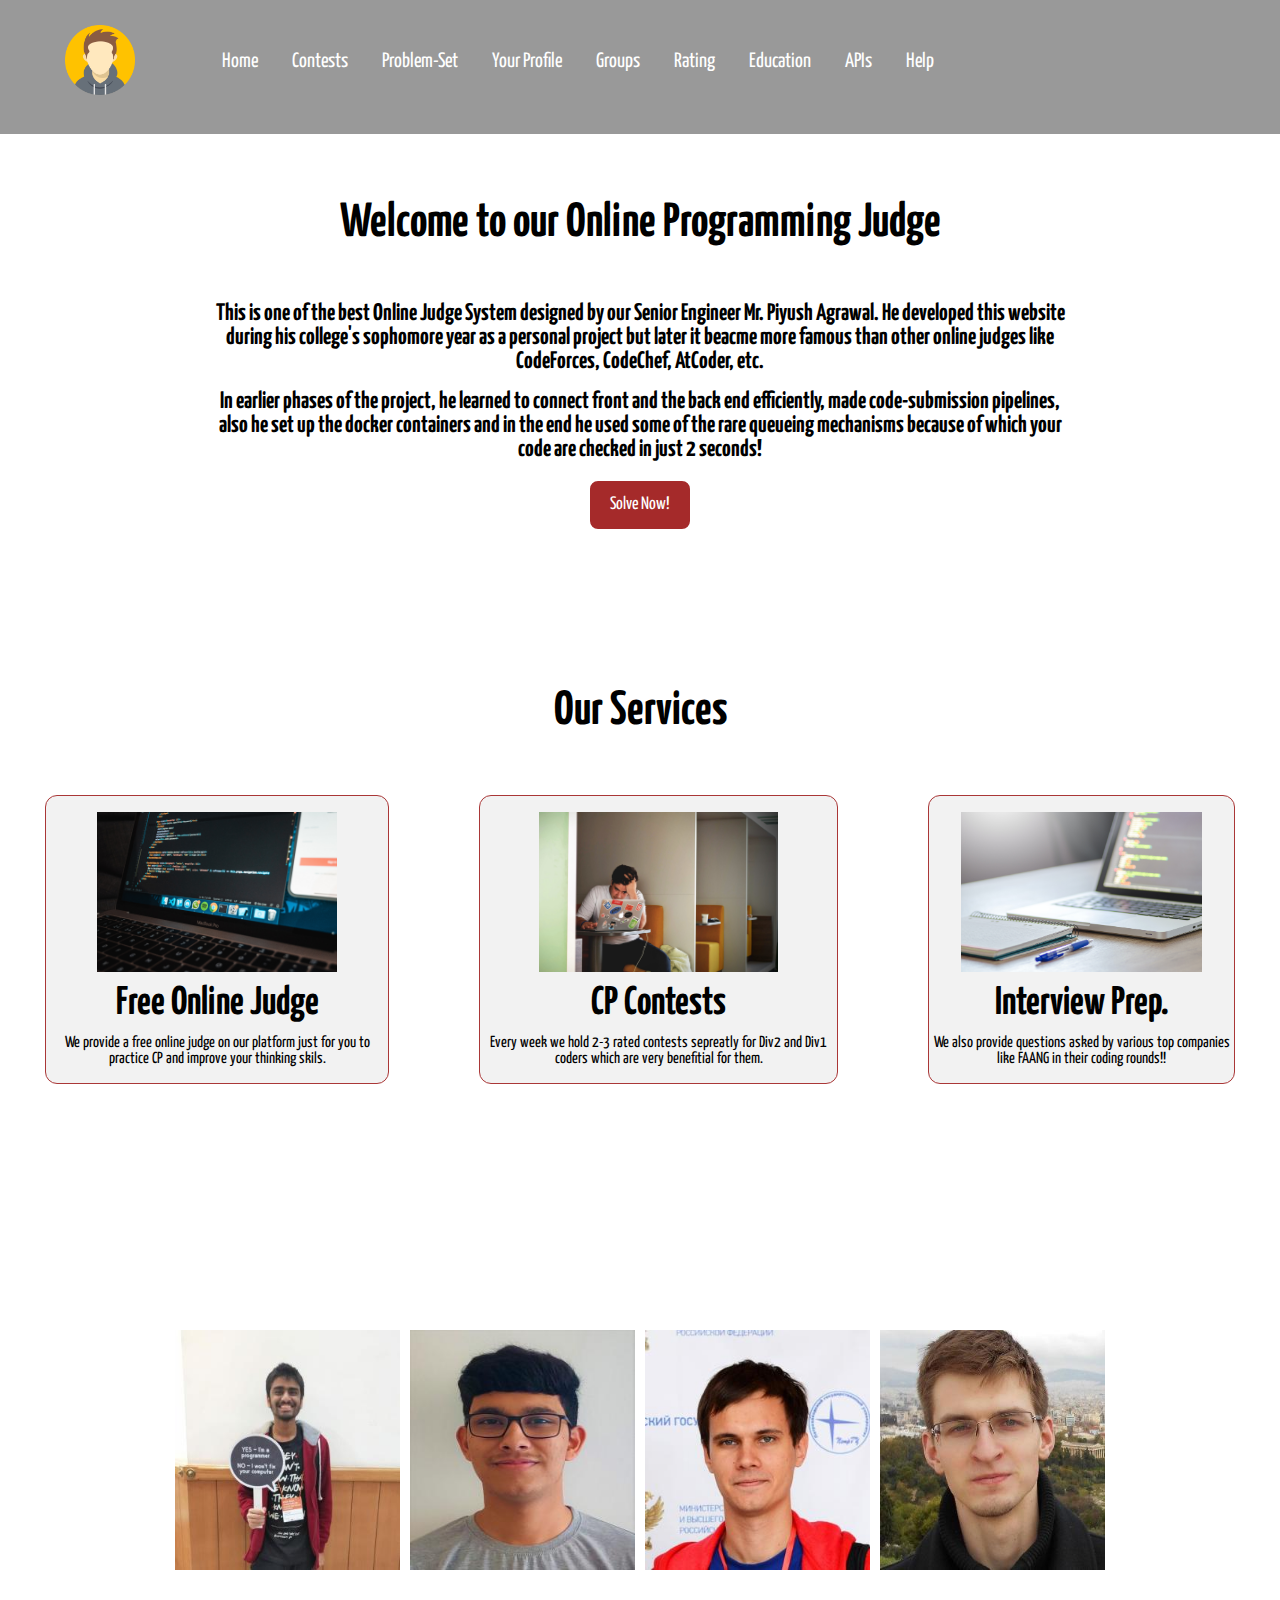
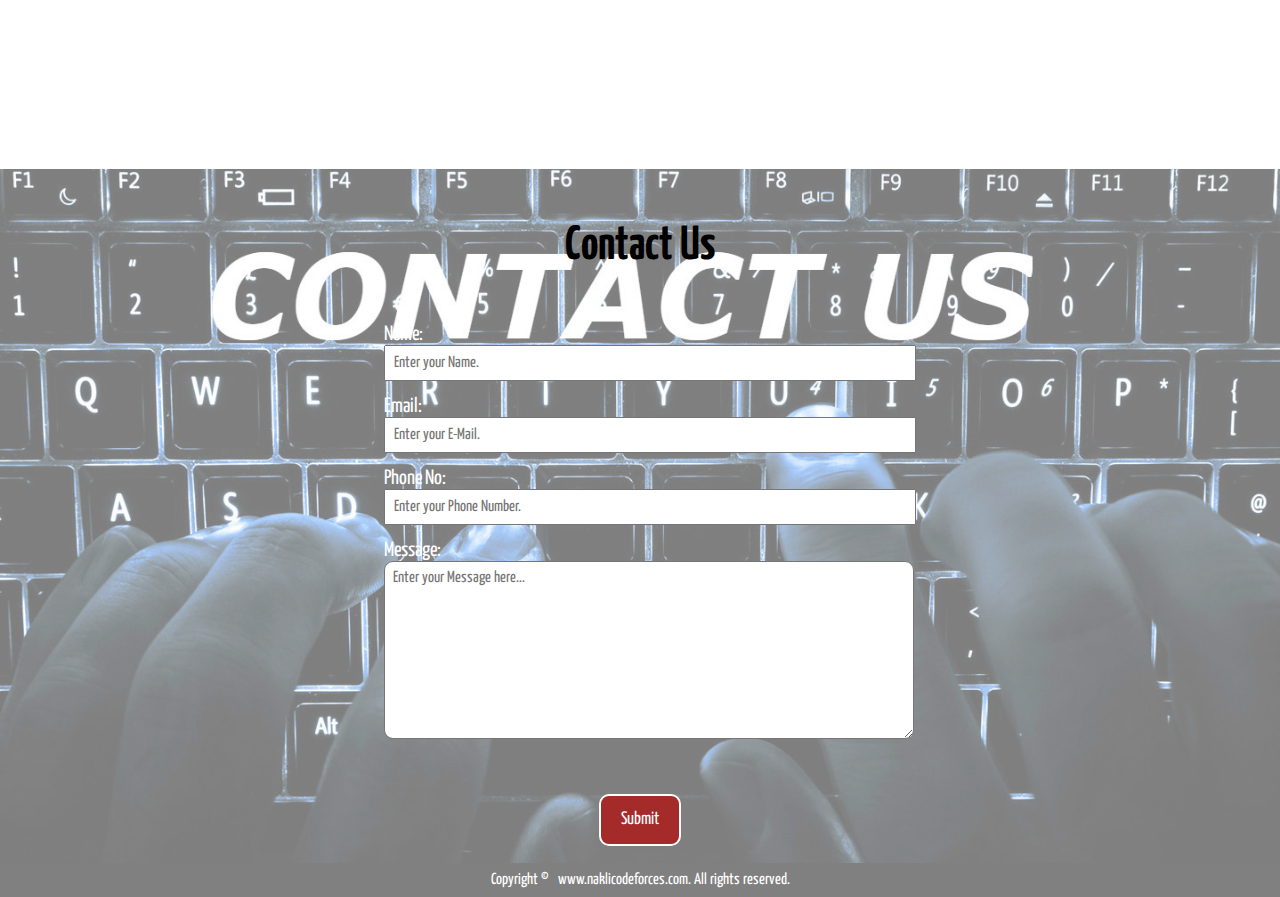
<file: index.html>
<!DOCTYPE html>
<html lang="en">
<head>
    <meta charset="UTF-8">
    <meta http-equiv="X-UA-Compatible" content="IE=edge">
    <meta name="viewport" content="width=device-width, initial-scale=1.0">
    <title>Nakli Codeforces.com</title>
    <link rel="stylesheet" type="text/css" href="css.css">
    <link rel="preconnect" href="https://fonts.googleapis.com">
    <link rel="preconnect" href="https://fonts.gstatic.com" crossorigin>
    <link href="https://fonts.googleapis.com/css2?family=Yanone+Kaffeesatz:wght@500&display=swap" rel="stylesheet">
    <style>
        /* CSS Reset */
*{
    margin: 0;
    padding: 0;
    font-family: 'Yanone Kaffeesatz', sans-serif;
}

/* CSS Variables */
:root{
    --navbar-height: 59px;
}
#navbar{
    position: relative;
    display: flex;
    align-items: center;
}
/* Navigation Bar: Logo and Image */
#logo{
    margin: 13px 45px;
}
#logo img{
    height: 70px;
    width: 70px;
    margin: 12px 20px;
    cursor: pointer;
}

/* Navbar list */
#navbar ul{
    display: flex;
    padding: 5px;
}
/* background ke liye pseudo-selectors hi use kara karo */
#navbar::before{
    content: "";
    background-color: black;
    padding: 5px;
    position: absolute;
    top: 0;
    left: 0;
    height: 100%;
    width: 100%;
    z-index: -1;
    opacity: 0.4;
}
#navbar ul li{
    list-style: none;
    font-size: 1.3rem;
}
#navbar ul li a{
    color: white;
    display: block;
    /* so that we can give padding */
    padding: 5px 17px;
    border-radius: 20px;
    text-decoration: none;
    list-style: none;
    font-size: 1.3rem;
}
#navbar ul li a:hover{
   color: black;
    background-color: gold;
    font-weight: bolder;
}
#home{
    display: flex;
    flex-direction: column;
    margin: 10px;
    padding: 7px 200px;
    height: 300px;
    justify-content: center;
    align-items: center;
}
/* background ke liye pseudo-selectors hi use kara karo */
#home::before{
    content: "";
    background: url("https://images.pexels.com/photos/5558237/pexels-photo-5558237.jpeg?auto=compress&cs=tinysrgb&dpr=1&w=500") no-repeat center center/cover;
    position: absolute;
    height: 100%;
    width: 100%;
    z-index: -1;
    opacity: 0.7;
}
#home h1{
    color: black;
    text-align: center;
}
#home p{
   color: black;
    font-weight: bold;
    text-align: center;
    font-size: 1.5rem;
}
/* Services Section */
#services{
    display: flex;
    /* margin: 3px 6px; */
    padding: px;
}
#services .box{
    border: 1.5px solid rgb(170, 55, 55);
    margin: 5px 45px;
    text-align: center ;
    background-color: #f2f2f2;
    border-radius: 12px;
}
#services .box img{
    display: block;
    margin: auto;
    height: 160px;
}


/* Utility Classes */
.h-primary{
    font-size: 3rem;
    padding: 54px;
    display: flex;
    justify-content: center;
}
.h-primary-client{
    font-size: 3rem;
    padding: 54px;
    display: flex;
    justify-content: center;
    color: white;
}
.h-secondary{
    font-size: 2.5rem;
    padding: 12px;
}
.btn{
    padding: 15px 20px;
    margin: 17px;
    border: 2px solid white;
    background-color: brown;
    color: white;
    border-radius: 10px;
    cursor: pointer;
    font-size: large;
}
  .btn:hover{
    color: black;
    background-color: white;
    font-weight: bold;
    border: 3px solid red;
}
.btn1{
    padding: 15px 20px;
    margin: 17px;
    border: 2px solid white;
    background-color: brown;
    color: white;
    border-radius: 10px;
    cursor: pointer;
    font-size: large;
}
  .btn1:hover{
    color: black;
    background-color: white;
    font-weight: bold;
    border: 3px solid red;
}

.center{
    text-align: center;
}

#client-section{
    height: 344px;
}

#client-section::before{
    content: "";
    position: absolute;
    background: url("Images/bg7.jpg") no-repeat center center/cover;
    background-attachment: fixed;
    width: 100%;
    height: 100%;
    z-index: -1;
    opacity: 0.5;
}

#clients img{
    height: 240px;
    width: 225px;
}

#clients{
    display: flex;
    justify-content: center;
    align-items: center;
}

#client-item{
    margin: 5px;
}

/* Contact Section */
#contact{
    position: relative;
}

#contact::before{
    content: "";
    position: absolute;
    background: url("Images/contact1.jpg") no-repeat center center/cover;
    width: 100%;
    height: 100%;
    z-index: -1;
    opacity: 0.5;
   
}

#contact-box{
    display: flex;
    justify-content: center;
    align-items: center;
    padding-bottom: 34px;
}

#contact-box form{
    width: 40%;
}

#contact-box label{
    font-size: 1.3rem;
    color: white;
}

#contact-box input{
    width: 100%;
    padding: 0.5rem;
    font-size: 1rem;
}
#contact-box textarea{
    width: 100%;
    padding: 0.5rem ;
    border-radius: 9px;
    font-size: 1rem;
}

footer{
    background-color: gray;
    color: white;
    padding: 9px 20px;
}
    </style>
</head>
<body>
    <nav id="navbar">
        <div id="logo">
            <img src="Images/avatar.png" alt="Image not loaded" width="50px" height="50px"/>
        </div>
        <ul>
            <li class="item"><a href="#">Home</a></li>
            <li class="item"><a href="#">Contests</a></li>
            <li class="item"><a href="#">Problem-Set</a></li>
            <li class="item"><a href="#">Your Profile</a></li>
            <li class="item"><a href="#">Groups</a></li>
            <li class="item"><a href="#">Rating</a></li>
            <li class="item"><a href="#">Education</a></li>
            <li class="item"><a href="#">APIs</a></li>
            <li class="item"><a href="#">Help</a></li>
        </ul>
    </nav>
    <br>
    <section id="home">
        <br><br><br><br><br>
        <h1 class="h-primary">Welcome to our Online Programming Judge</h1>
        <p>This is one of the best Online Judge System designed by our Senior Engineer Mr. Piyush Agrawal. He developed this website during his college's sophomore year as a personal project but later it beacme more famous than other online judges like CodeForces, CodeChef, AtCoder, etc. </p>
        <br>
        <p>In earlier phases of the project, he learned to connect front and the back end efficiently, made code-submission pipelines, also he set up the docker containers and in the end he used some of the rare queueing mechanisms because of which your code are checked in just 2 seconds!</p>
        <button class="btn">Solve Now!</button>
    </section>

    <section class="services-container">
        <br><br><br>
        <br><br><br>
        <br><br><br>
        <br>
        <h1 class="h-primary">
            Our Services
        </h1>
        <div id="services">
            <div class="box">
                <br>
                <img src="Images/bg7.jpg" alt=""/>
                <h2 class="h-secondary" >Free Online Judge</h2>
                <p class="center">We provide a free online judge on our platform just for you to practice CP and improve your thinking skils.</p>
                <br>
            </div>
            <div class="box">
                <br>
                <img src="Images/bg5.jpg" alt=""/>
                <h2 class="h-secondary" >CP Contests</h2>
                <p class="center">Every week we hold 2-3 rated contests sepreatly for Div2 and Div1 coders which are very benefitial for them.</p>
                <br>
            </div>
            <div class="box">
                <br>
                <img src="Images/bg4.jpg" alt=""/>
                <h2 class="h-secondary" >Interview Prep.</h2>
                <p class="center">We also provide questions asked by various top companies like FAANG in their coding rounds!! </p>
                <br>
            </div>
        </div>
    </section>
    <br><br><br>
    <section id="client-section">
        <br><br>
        <h1 class="h-primary-client" >
            Our Clients
        </h1>
        <div id="clients">
            <div id="client-item">
                <img src="Images/client1.jpg" alt=""/>
            </div>
            <div id="client-item">
                <img src="Images/client2.jpg" alt=""/>
            </div>
            <div id="client-item">
                <img src="Images/client3.jpg" alt=""/>
            </div>
            <div id="client-item">
                <img src="Images/client4.jpg" alt=""/>
            </div>
        </div>
    </section>
    <br><br><br>
    <br><br><br>
    <br><br><br>
    <br><br><br>
    <br><br><br>
    <br><br><br>
    
    
    <section id="contact">
        <h1 class="h-primary center">Contact Us</h1>
        <div id="contact-box">
            <form action="">
                <div class="form-group">
                    <label for="name">Name: </label>
                    <input type="text" name="name" id="name" placeholder="Enter your Name.">
                </div>
                <br>
                <div class="form-group">
                    <label for="email">Email: </label>
                    <input type="text" name="email" id="email" placeholder="Enter your E-Mail.">
                </div>
                <br>
                <div class="form-group">
                    <label for="phoneno">Phone No: </label>
                    <input type="text" name="phoneno" id="phoneno" placeholder="Enter your Phone Number.">
                </div>
                <br>
                <div class="form-group">
                    <label for="name">Message: </label>
                    <textarea name="message" id="message" cols="30" rows="10" placeholder="Enter your Message here..."></textarea>
                </div>
            </form>
        </div>
        <center> <button class="btn1">Submit</button></center>
        
    </section>
    <footer>
        <div class="center">
            Copyright &copy; &nbsp; www.naklicodeforces.com. All rights reserved.
        </div>
    </footer>
</body>
</html>
</file>
<file: css.css>
/* CSS Reset */
*{
    margin: 0;
    padding: 0;
    font-family: 'Yanone Kaffeesatz', sans-serif;
}

/* CSS Variables */
:root{
    --navbar-height: 59px;
}
#navbar{
    position: relative;
    display: flex;
    align-items: center;
}
/* Navigation Bar: Logo and Image */
#logo{
    margin: 13px 45px;
}
#logo img{
    height: 70px;
    width: 70px;
    margin: 12px 20px;
    cursor: pointer;
}

/* Navbar list */
#navbar ul{
    display: flex;
    padding: 5px;
}
/* background ke liye pseudo-selectors hi use kara karo */
#navbar::before{
    content: "";
    background-color: black;
    padding: 5px;
    position: absolute;
    top: 0;
    left: 0;
    height: 100%;
    width: 100%;
    z-index: -1;
    opacity: 0.4;
}
#navbar ul li{
    list-style: none;
    font-size: 1.3rem;
}
#navbar ul li a{
    color: white;
    display: block;
    /* so that we can give padding */
    padding: 5px 17px;
    border-radius: 20px;
    text-decoration: none;
    list-style: none;
    font-size: 1.3rem;
}
#navbar ul li a:hover{
    color: silver;
    background-color: rgb(255, 225, 52);
}
#home{
    display: flex;
    flex-direction: column;
    margin: 10px;
    padding: 7px 200px;
    height: 300px;
    justify-content: center;
    align-items: center;
}
/* background ke liye pseudo-selectors hi use kara karo */
#home::before{
    content: "";
    background: url(/Projects/Mega-Projects/Project2_Fully_Responsive_Website/Images/bg8.jpg) no-repeat center center/cover;
    position: absolute;
    height: 100%;
    width: 100%;
    z-index: -1;
    opacity: 0.7;
}
#home h1{
    color: white;
    text-align: center;
}
#home p{
    color: white;
    text-align: center;
    font-size: 1.5rem;
}
/* Services Section */
#services{
    display: flex;
    /* margin: 3px 6px; */
    padding: px;
}
#services .box{
    border: 1.5px solid rgb(170, 55, 55);
    margin: 5px 45px;
    text-align: center ;
    background-color: #f2f2f2;
    border-radius: 12px;
}
#services .box img{
    display: block;
    margin: auto;
    height: 160px;
}


/* Utility Classes */
.h-primary{
    font-size: 3rem;
    padding: 54px;
    display: flex;
    justify-content: center;
}
.h-primary-client{
    font-size: 3rem;
    padding: 54px;
    display: flex;
    justify-content: center;
    color: white;
}
.h-secondary{
    font-size: 2.5rem;
    padding: 12px;
}
.btn{
    padding: 15px 20px;
    margin: 17px;
    border: 2px solid white;
    background-color: brown;
    color: white;
    border-radius: 10px;
    cursor: pointer;
    font-size: large;
}
.btn1{
    padding: 15px 20px;
    margin: 17px;
    border: 2px solid white;
    background-color: brown;
    color: white;
    border-radius: 10px;
    cursor: pointer;
    font-size: large;
}

.center{
    text-align: center;
}

#client-section{
    height: 344px;
}

#client-section::before{
    content: "";
    position: absolute;
    background: url(/Projects/Mega-Projects/Project2_Fully_Responsive_Website/Images/bg7.jpg) no-repeat center center/cover;
    width: 100%;
    height: 100%;
    z-index: -1;
    opacity: 0.9;
}

#clients img{
    height: 240px;
    width: 225px;
}

#clients{
    display: flex;
    justify-content: center;
    align-items: center;
}

#client-item{
    margin: 5px;
}

/* Contact Section */
#contact{
    position: relative;
}

#contact::before{
    content: "";
    position: absolute;
    background: url(/Projects/Mega-Projects/Project2_Fully_Responsive_Website/Images/contact1.jpg) no-repeat center center/cover;
    width: 100%;
    height: 100%;
    z-index: -1;
    opacity: 0.7;
   
}

#contact-box{
    display: flex;
    justify-content: center;
    align-items: center;
    padding-bottom: 34px;
}

#contact-box form{
    width: 40%;
}

#contact-box label{
    font-size: 1.3rem;
    color: white;
}

#contact-box input{
    width: 100%;
    padding: 0.5rem;
    font-size: 1rem;
}
#contact-box textarea{
    width: 100%;
    padding: 0.5rem ;
    border-radius: 9px;
    font-size: 1rem;
}

footer{
    background-color: gray;
    color: white;
    padding: 9px 20px;
}
</file>
